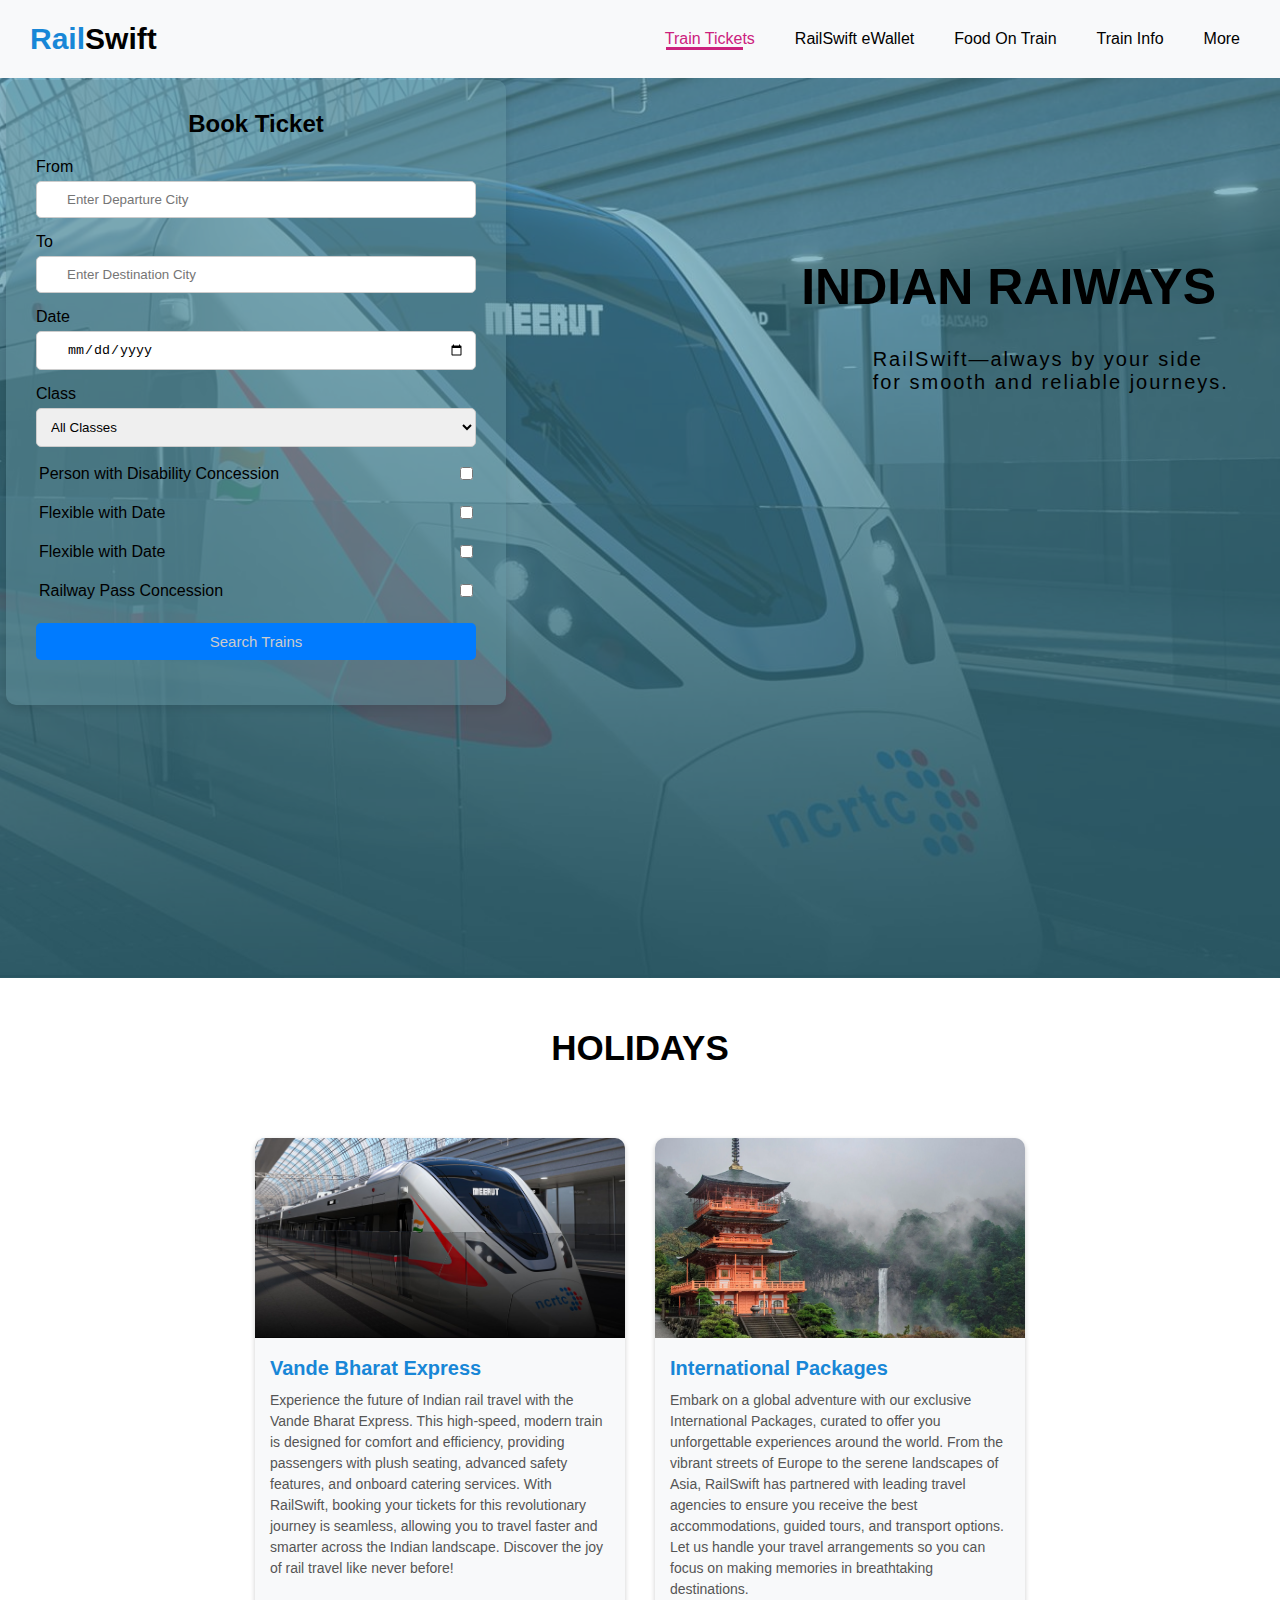
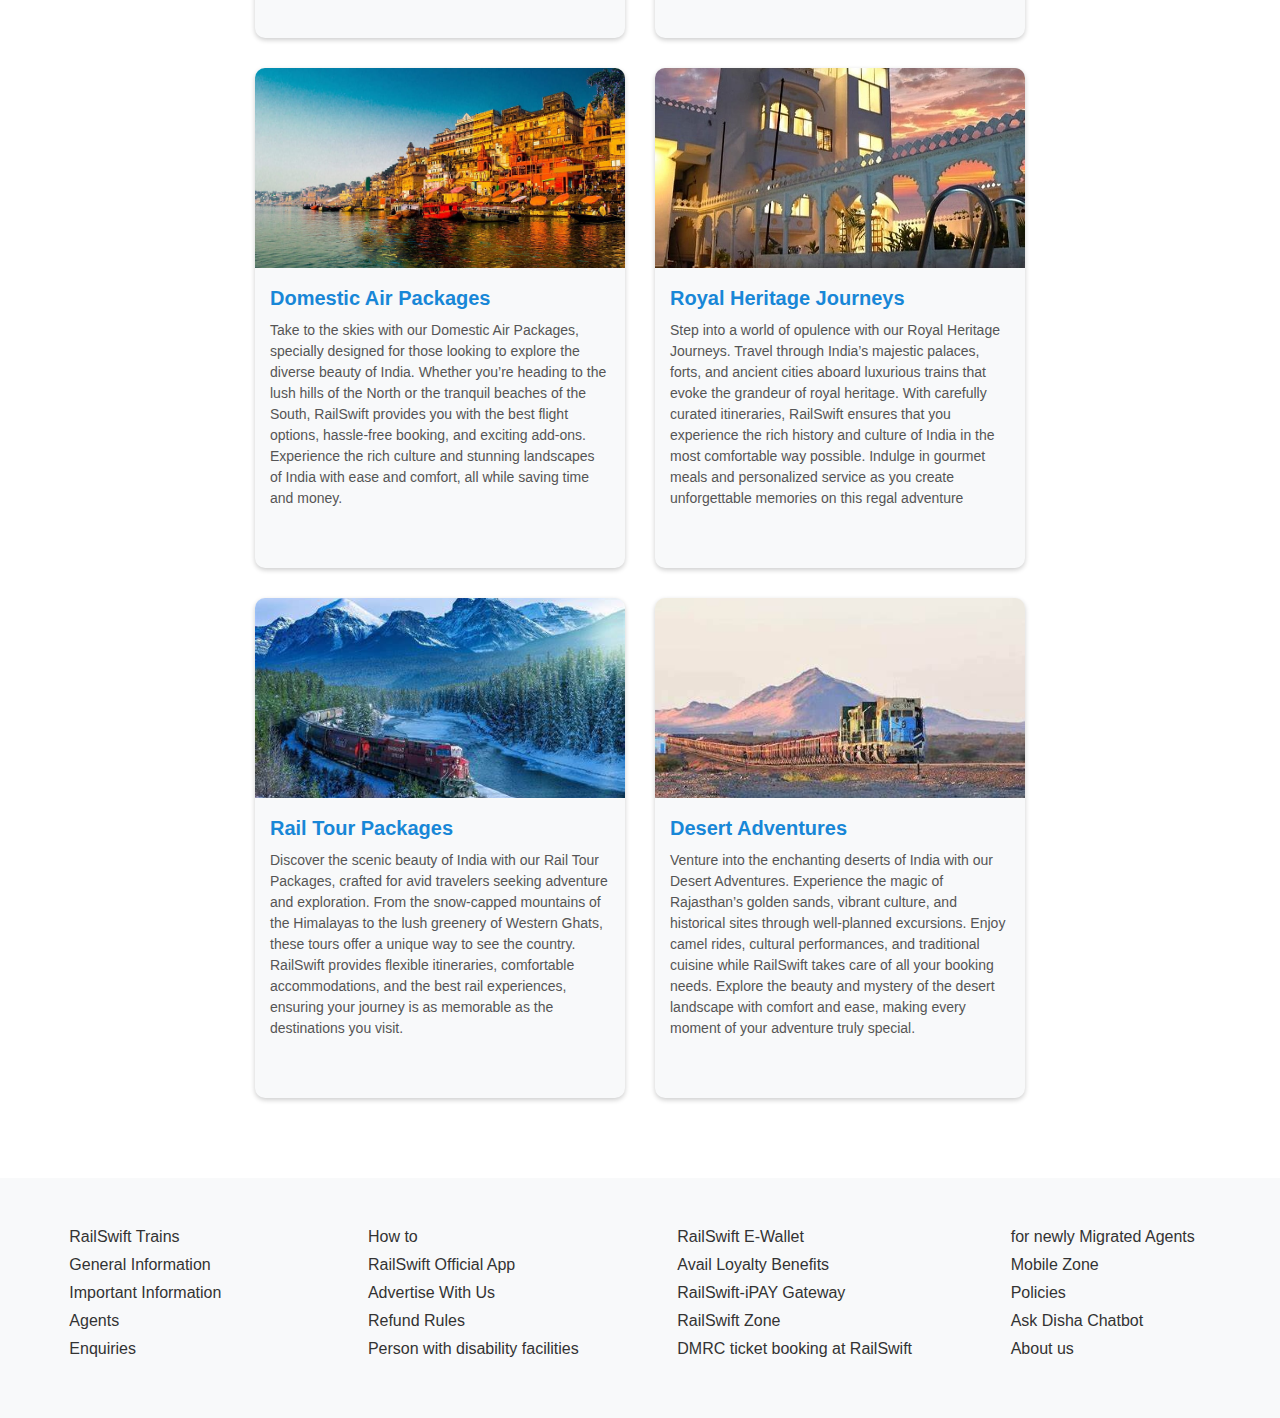
<file: index.html>
<!DOCTYPE html>
<html lang="en">
<head>
    <meta charset="UTF-8">
    <meta name="viewport" content="width=device-width, initial-scale=1.0">
    <title>Railway Reservation Booking Online</title>
    <link rel="stylesheet" href="style.css">
    <link rel="stylesheet" href="https://cdnjs.cloudflare.com/ajax/libs/font-awesome/6.6.0/css/all.min.css" integrity="sha512-Kc323vGBEqzTmouAECnVceyQqyqdsSiqLQISBL29aUW4U/M7pSPA/gEUZQqv1cwx4OnYxTxve5UMg5GT6L4JJg==" crossorigin="anonymous" referrerpolicy="no-referrer" />

</head>
<body>
    <header>
        <div class="left">
            <h1><span>Rail</span>Swift</h1>
        </div>
        <div class="right">
            <ul>
                <li class="active">Train Tickets</li>
                <li>RailSwift eWallet</li>
                <li>Food On Train</li>
                <li>Train Info</li>
                <li>More</li>
            </ul>
        </div>
    </header>

    <section id="main">
        <h1>INDIAN RAIWAYS</h1>
        <p>RailSwift—always by your side<br> for smooth and reliable journeys.</p>
       <div class="overlay"></div>

       <div class="booking-form">
        <h2>Book Ticket</h2>
        <form>
            <!-- From Location -->
            <div class="form-group">
                <label for="from">From</label>
                <div class="input-icon">

                    <input type="text" id="from" placeholder="Enter Departure City" required>
                </div>
            </div>
    
            <!-- To Location -->
            <div class="form-group">
                <label for="to">To</label>
                <div class="input-icon">
                  
                    <input type="text" id="to" placeholder="Enter Destination City" required>
                </div>
            </div>
    
            <!-- Date -->
            <div class="form-group">
                <label for="date">Date</label>
                <div class="input-icon">

                    <input type="date" id="date" required>
                </div>
            </div>
    
            <!-- Class Dropdown -->
            <div class="form-group">
                <label for="class">Class</label>
                <select id="class">
                    <option>All Classes</option>
                    <option>First Class</option>
                    <option>Second Class</option>
                    <option>Sleeper</option>
                    <option>AC</option>
                </select>
            </div>
    
            <!-- Concessions -->
            <div class="form-group checkboxes">
                <label>Person with Disability Concession<input type="checkbox"> </label>
                <label> Flexible with Date<input type="checkbox"></label>
                <label> Flexible with Date<input type="checkbox"> </label>
                <label>Railway Pass Concession<input type="checkbox"> </label>
            </div>
    
            <!-- Search Button -->
            <div class="form-group">
                <button type="submit" class="search-btn"><a href="./trainlist.html">Search Trains</a></button>
            </div>
        </form>
    </div>
    

         
       </div>
    </section>

    <section id="holidays">
        <h2>HOLIDAYS</h2>

        <div class="cards">

            <div class="card">
               <img src="./images/csm_zuege-indien-buehne_5e6aa79926.jpg">
                 <div class="text">
                    <h3>Vande Bharat Express</h3>
                    <p>Experience the future of Indian rail travel with the Vande Bharat Express.
                         This high-speed, modern train is designed for comfort and efficiency,
                          providing passengers with plush seating, advanced safety features, and
                           onboard catering services. With RailSwift, booking your tickets for 
                           this revolutionary journey is seamless, allowing you to travel faster
                            and smarter across the Indian landscape. Discover the joy of rail travel like never before!

                    </p>
                 </div>
            </div>

            <div class="card">
               <img src="./images/international.webp">
                 <div class="text">
                    <h3>International Packages</h3>
                    <p>Embark on a global adventure with our exclusive International Packages, curated to offer you unforgettable experiences around the world. From the vibrant streets of Europe to the serene landscapes of Asia, RailSwift has partnered with leading travel agencies to ensure you receive the best accommodations, guided tours, and transport options. Let us handle your travel arrangements so you can focus on making memories in breathtaking destinations.</p>
                 </div>
            </div>

            <div class="card">
               <img src="./images/desktop-wallpaper-varanasi-ghats-varanasi-ganga-ghat.jpg">
                 <div class="text">
                    <h3>Domestic Air Packages
                    </h3>
                    <p>Take to the skies with our Domestic Air Packages, specially designed for those looking to explore the diverse beauty of India. Whether you’re heading to the lush hills of the North or the tranquil beaches of the South, RailSwift provides you with the best flight options, hassle-free booking, and exciting add-ons. Experience the rich culture and stunning landscapes of India with ease and comfort, all while saving time and money.</p>
                 </div>
            </div>

            <div class="card">
               <img src="./images/royal-heritage-haveli.jpg">
                 <div class="text">
                    <h3>Royal Heritage Journeys</h3>
                    <p>Step into a world of opulence with our Royal Heritage Journeys. Travel through India’s majestic palaces, forts, and ancient cities aboard luxurious trains that evoke the grandeur of royal heritage. With carefully curated itineraries, RailSwift ensures that you experience the rich history and culture of India in the most comfortable way possible. Indulge in gourmet meals and personalized service as you create unforgettable memories on this regal adventure</p>
                 </div>
            </div>

            <div class="card">
               <img src="./images/mountain.jpg">
                 <div class="text">
                    <h3>Rail Tour Packages
                    </h3>
                    <p>Discover the scenic beauty of India with our Rail Tour Packages, crafted for avid travelers seeking adventure and exploration. From the snow-capped mountains of the Himalayas to the lush greenery of Western Ghats, these tours offer a unique way to see the country. RailSwift provides flexible itineraries, comfortable accommodations, and the best rail experiences, ensuring your journey is as memorable as the destinations you visit.

                    </p>
                 </div>
            </div>

            <div class="card">
               <img src="./images/desert.jpg">
                 <div class="text">
                    <h3>Desert Adventures
                    </h3>
                    <p>Venture into the enchanting deserts of India with our Desert Adventures. Experience the magic of Rajasthan’s golden sands, vibrant culture, and historical sites through well-planned excursions. Enjoy camel rides, cultural performances, and traditional cuisine while RailSwift takes care of all your booking needs. Explore the beauty and mystery of the desert landscape with comfort and ease, making every moment of your adventure truly special.






                    </p>
                 </div>
            </div>

        </div>

    </section>

    <footer>
        <div class="div">
            <ul>
                <li>RailSwift Trains</li>
                <li>General Information</li>
                <li>Important Information</li>
                <li>Agents</li>
                <li>Enquiries</li>
            </ul>
        </div>
        <div class="div">
            <ul>
                <li>How to</li>
                <li>RailSwift Official App</li>
                <li>Advertise With Us</li>
                <li>Refund Rules</li>
                <li>Person with disability facilities</li>
            </ul>
        </div>
        <div class="div">
            <ul>
                <li>RailSwift E-Wallet</li>
                <li>Avail Loyalty Benefits</li>
                <li>RailSwift-iPAY Gateway</li>
                <li>RailSwift Zone</li>
                <li>DMRC ticket booking at RailSwift</li>
            </ul>
        </div>
        <div class="div">
            <ul>
                <li>for newly Migrated Agents</li>
                <li>Mobile Zone</li>
                <li>Policies</li>
                <li>Ask Disha Chatbot</li>
                <li>About us</li>
            </ul>
        </div>
    </footer>
</body>
</html>
</file>
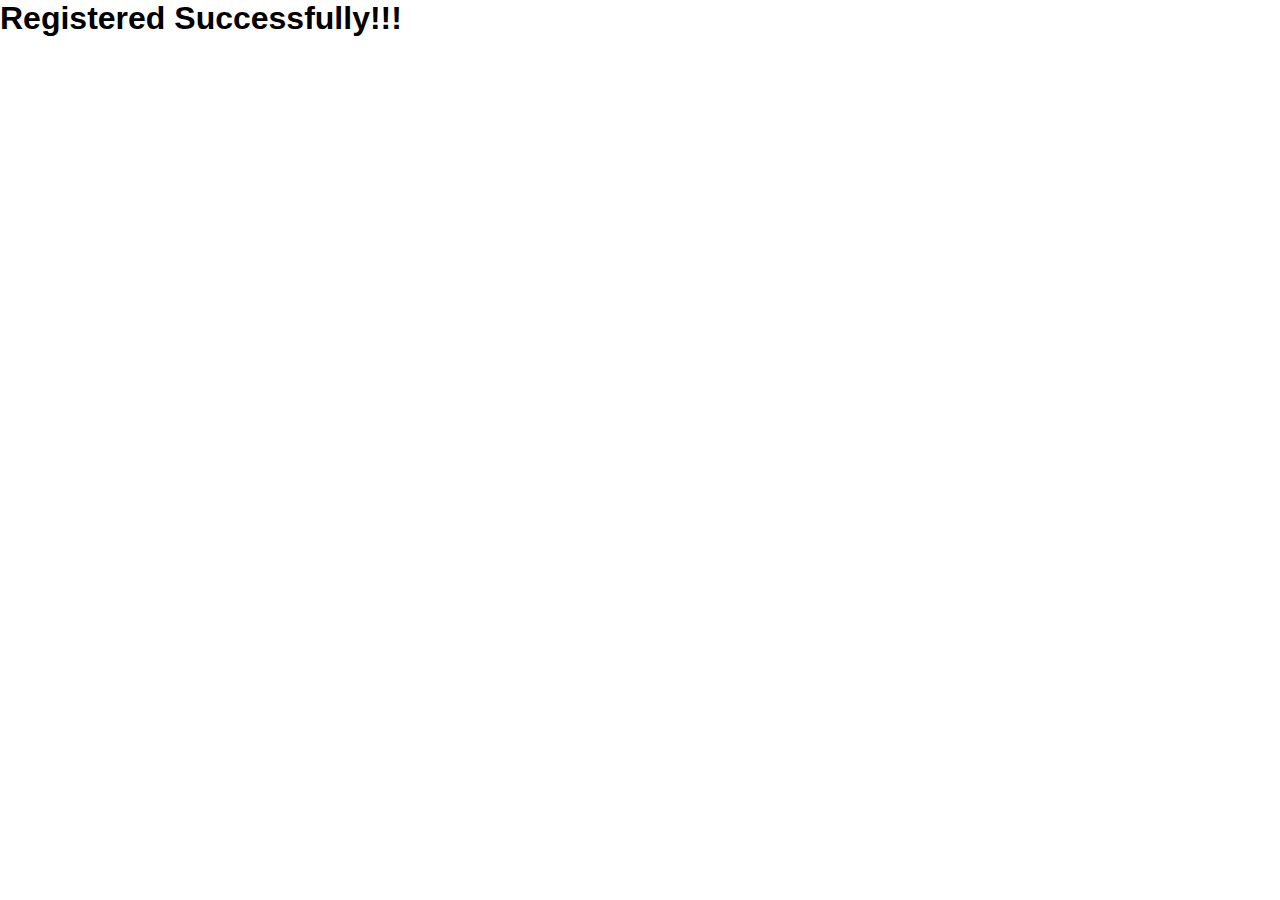
<file: confirmation.html>
<!DOCTYPE html>
<html lang="en">
<head>
    <meta charset="UTF-8">
    <meta name="viewport" content="width=device-width, initial-scale=1.0">
    <title>Conformation page</title>
    <link rel="stylesheet" href="style.css">
</head>
<body>
    <div class="regH">
        <div class="reg"> <h1>Registered Successfully!!!</h1></div>
    </div>

</body>
</html>
</file>
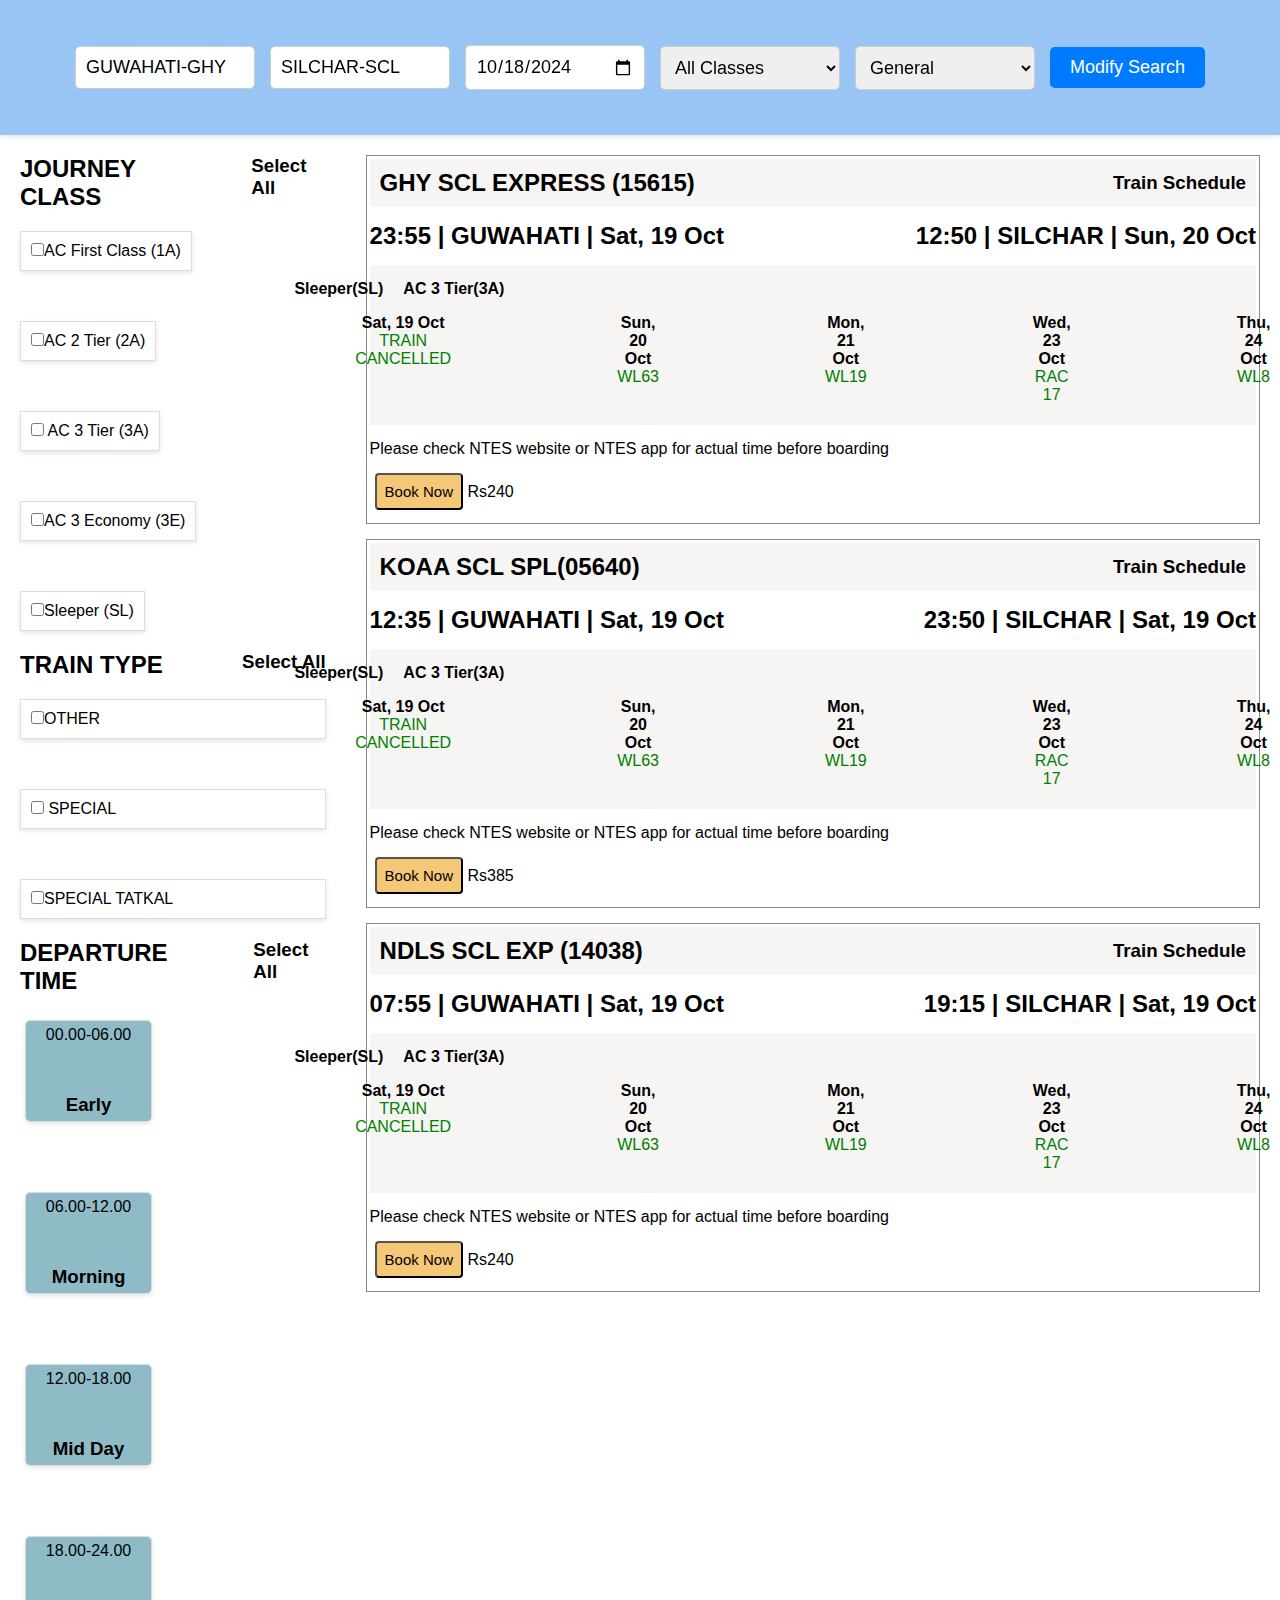
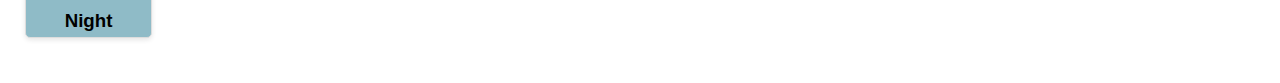
<file: trainlist.html>
<!DOCTYPE html>
<html lang="en">
<head>
    <meta charset="UTF-8">
    <meta name="viewport" content="width=device-width, initial-scale=1.0">
    <title>TrainList</title>
    <link rel="stylesheet" href="style.css">
    <link rel="stylesheet" href="https://cdnjs.cloudflare.com/ajax/libs/font-awesome/6.0.0-beta3/css/all.min.css" integrity="sha512-Fo3rlrZj/k7ujTnHq+2X2eGh+6mgZbJb8qQ5N4C+nhx1NYTTEVzwl7dFpgbl5pNq8WpPkaOeTtbwQ/s6bT9gA==" crossorigin="anonymous" referrerpolicy="no-referrer" />
</head>
<body>
    <header class="trainlist">
        <input type="text" value="GUWAHATI-GHY">
        <input type="text" value="SILCHAR-SCL">
        <input type="date" value="2024-10-18">
        <select>
            <option>All Classes</option>
            <option>First Class</option>
            <option>Second Class</option>
            <option>Sleeper</option>
            <option>AC</option>
        </select>
        <select>
            <option>General</option>
            <option>Ladies</option>
            <option>Senior Citizen</option>
            <option>Person with Disability</option>
            <option>Duty Pass</option>
        </select>
        <button><a href="Home.html">Modify Search</a></button>
    </header>

    <section id="trainSelect">

        <div class="leftbooking">

             <div class="first">
                 <div>
                     <h2>JOURNEY CLASS</h2>
                     <h3>Select All</h3>
                </div>
                <div class="checks">
                    <label><input type="checkbox">AC First Class (1A) </label>
                    <label> <input type="checkbox">AC 2 Tier (2A)</label>
                    <label> <input type="checkbox"> AC 3 Tier (3A) </label>
                    <label> <input type="checkbox">AC 3 Economy (3E) </label>
                    <label> <input type="checkbox">Sleeper (SL) </label>
                </div>
             </div>

             <div class="first">
                <div>
                    <h2>TRAIN TYPE</h2>
                    <h3>Select All</h3>
               </div>
               <div class="checks2">
                   <label><input type="checkbox">OTHER </label>
                   <label><input type="checkbox"> SPECIAL</label>
                   <label> <input type="checkbox">SPECIAL TATKAL  </label>
                   
               </div>
            </div>

            <div class="first">
                <div>
                    <h2>DEPARTURE TIME</h2>
                    <h3>Select All</h3>
               </div>
               <div class="time">
                   <div class="timing"><span>00.00-06.00</span>
                                        <h3>Early</h3>
                   </div>
                   <div class="timing"><span>06.00-12.00</span>
                                        <h3> Morning</h3>
                   </div>
                   <div class="timing"><span>12.00-18.00</span>
                                        <h3>Mid Day</h3>
                  </div>
                   <div class="timing"><span>18.00-24.00</span>
                                        <h3>Night</h3>
                  </div>
                   
               </div>

               
            </div>

        </div>
            
        <div class="rightbooking">

            <div class="train_details_divs">
                <div class="train_details">
     
                    <div class="one">
                        <h2>GHY SCL EXPRESS (15615)</h2>
                        <h3>Train Schedule</h3>
                    </div>
                    <div class="second">
                        <h2>23:55 | GUWAHATI | Sat, 19 Oct</h2>
                        <h2>12:50 | SILCHAR | Sun, 20 Oct</h2>
                    </div>
                    <div class="third">
                        <div class="third-one">
                            <div>
                                <h4>Sleeper(SL)</h4>
                                <h4>AC 3 Tier(3A)</h4>
                            </div>
                            <i class="fa-solid fa-xmark"></i>

                        </div>
                          <div class="third-two">
                            <div class="dates">
                                <h4>Sat, 19 Oct</h4>
                                <span>TRAIN CANCELLED</span>
                             </div>
                             <div class="dates">
                                <h4>Sun, 20 Oct</h4>
                                <span>WL63</span>
                             </div>
                             <div class="dates">
                                <h4>Mon, 21 Oct</h4>
                                <span>WL19</span>
                             </div>
                             <div class="dates">
                                <h4>Wed, 23 Oct</h4>
                                <span>RAC 17</span>
                             </div>
                             <div class="dates">
                                <h4>Thu, 24 Oct</h4>
                                <span>WL8</span>
                             </div>
                          </div>
                         
                    </div>
                   <p>Please check NTES website or NTES app for actual time before boarding</p> 
                    <div class="fourth">
                        <button class="bookNow">Book Now </button>
                        <span>Rs240</span>

                    </div>

                </div>
                <div class="train_details">
     
                    <div class="one">
                        <h2>KOAA SCL SPL(05640)</h2>
                        <h3>Train Schedule</h3>
                    </div>
                    <div class="second">
                        <h2>12:35 | GUWAHATI | Sat, 19 Oct</h2>
                        <h2>23:50 | SILCHAR | Sat, 19 Oct</h2>
                    </div>
                    <div class="third">
                        <div class="third-one">
                            <div>
                                <h4>Sleeper(SL)</h4>
                                <h4>AC 3 Tier(3A)</h4>
                            </div>
                            <i class="fa-solid fa-xmark"></i>

                        </div>
                          <div class="third-two">
                            <div class="dates">
                                <h4>Sat, 19 Oct</h4>
                                <span>TRAIN CANCELLED</span>
                             </div>
                             <div class="dates">
                                <h4>Sun, 20 Oct</h4>
                                <span>WL63</span>
                             </div>
                             <div class="dates">
                                <h4>Mon, 21 Oct</h4>
                                <span>WL19</span>
                             </div>
                             <div class="dates">
                                <h4>Wed, 23 Oct</h4>
                                <span>RAC 17</span>
                             </div>
                             <div class="dates">
                                <h4>Thu, 24 Oct</h4>
                                <span>WL8</span>
                             </div>
                          </div>
                         
                    </div>
                   <p>Please check NTES website or NTES app for actual time before boarding</p> 
                    <div class="fourth">
                        <button class="bookNow">Book Now </button>
                        <span>Rs385</span>

                    </div>

                </div>
                <div class="train_details">
     
                    <div class="one">
                        <h2>NDLS SCL EXP (14038)</h2>
                        <h3>Train Schedule</h3>
                    </div>
                    <div class="second">
                        <h2>07:55 | GUWAHATI | Sat, 19 Oct</h2>
                        <h2>19:15 | SILCHAR | Sat, 19 Oct</h2>
                    </div>
                    <div class="third">
                        <div class="third-one">
                            <div>
                                <h4>Sleeper(SL)</h4>
                                <h4>AC 3 Tier(3A)</h4>
                            </div>
                            <i class="fa-solid fa-xmark"></i>

                        </div>
                          <div class="third-two">
                            <div class="dates">
                                <h4>Sat, 19 Oct</h4>
                                <span>TRAIN CANCELLED</span>
                             </div>
                             <div class="dates">
                                <h4>Sun, 20 Oct</h4>
                                <span>WL63</span>
                             </div>
                             <div class="dates">
                                <h4>Mon, 21 Oct</h4>
                                <span>WL19</span>
                             </div>
                             <div class="dates">
                                <h4>Wed, 23 Oct</h4>
                                <span>RAC 17</span>
                             </div>
                             <div class="dates">
                                <h4>Thu, 24 Oct</h4>
                                <span>WL8</span>
                             </div>
                          </div>
                         
                    </div>
                   <p>Please check NTES website or NTES app for actual time before boarding</p> 
                    <div class="fourth">
                        <button class="bookNow">Book Now </button>
                        <span>Rs240</span>

                    </div>

                </div>

            </div>

        </div>

    </section>

    <div class="conformation">
        <h2>Confirmation</h2>
        <p>You searched trains for date 20 Oct 2024 but booking for 24 Oct 2024. Do you want to continue with the same?
        </p>
        <div class="conformationBtns">
            <button class="yes">Yes</button>
            <button class="No">No</button>
        </div>
    </div>
    <script src="./script.js"></script>
</body>
</html>
</file>
<file: style.css>
*{
    margin: 0;
    padding: 0;
    box-sizing: border-box;
}
body {
    font-family: Arial, sans-serif;
}

header {
    width: 100%;
    background-color: #f8f9fa;
    padding: 10px 20px;
    display: flex;
    justify-content: space-between;
    align-items: center;
    padding: 20px 30px;
    /* box-shadow: 0 2px 4px rgba(0, 0, 0, 0.1); */
    z-index:100;
}
header .left span{
    color:rgb(24, 135, 215);
}
header .left h1 {
    font-size: 30px;
    font-weight: bold;
}

header .right ul {
    list-style: none;
    display: flex;
    gap: 20px;
}

header .right ul li {
    position: relative;
    font-size: 16px;
    cursor: pointer;
    padding: 10px;
    transition: color 0.3s ease;
}

header .right ul li:hover {
    color: rgb(204, 34, 125);
}
.active{
    color: rgb(204, 34, 125);
}
.active::after{
    content: "";
    height:3px;
    width:70%;
    position: absolute;
    background-color: rgb(204, 34, 125); 
    top: 70%;
    left:10%;
}

#main{
    width: 100%;
    height:100vh;
    background-image: url("./images/csm_zuege-indien-buehne_5e6aa79926.jpg");
    background-size: cover;
    background-repeat: no-repeat;
    background-position: right;
    padding-top: 80px;
    position: relative;
   
}
.overlay {
    position: absolute;
    top: 0;
    left: 0;
    width: 100%;
    height: 100%;
   
    background-color: rgba(68, 142, 162, 0.6);  /*Semi-transparent overlay */
    z-index: 1; /* Ensure it's below the header */
}
#main h1{
    z-index: 10;
    position: absolute;
    top:20%;
    right: 5%;
    font-size: 50px;
    
}

#main  p{
    font-size: 20px;
    letter-spacing:2px ;
    top:30%;
    z-index: 10;
    position: absolute;
   
    right: 4%;
   
}

/*Booking Form */

.booking-form { 
    position: absolute;
    top:-12%;
    left: -30%;
    
    background-color: rgba(100, 147, 160, 0.5);
    padding: 30px;
    border-radius: 10px;
    width: 500px;
    height: auto;
    margin: 20px auto;
    box-shadow: 0 4px 8px rgba(0, 0, 0, 0.1);
    z-index: 10; /* Add this to ensure it's above the overlay */
    position: relative; /* Add relative position to take z-index effect */

}

.booking-form h2 {
    text-align: center;
    margin-bottom: 20px;
}

.form-group {
    margin-bottom: 15px;
}

.form-group label {
    display: block;
    margin-bottom: 5px;
}

.form-group input,
.form-group select {
    width: 100%;
    padding: 10px;
    border: 1px solid #ccc;
    border-radius: 5px;
    outline: none;
}

.form-group input:focus,
.form-group select:focus {
    border-color: #007bff;
}


.search-btn a{
    text-decoration: none;
    color: #ccc;
    font-size: 15px;
}


.input-icon input {
    padding-left: 30px; /* Add space for the icon */
}

/* .checkboxes label {
    display: block;
    margin-bottom: 5px;
} */
.checkboxes {
   
    display: flex;
    flex-direction: column;
    gap: 10px; /* Adds space between each checkbox row */
}
.checkboxes input{
    width: fit-content;
   
}
.checkboxes label {
    display: flex;
    align-items: center;
    justify-content: space-between; /* Ensures text starts next to checkbox */
    
    font-size: 16px; /* Adjust font size for better readability */
    padding: 3px; /* Adds a bit of padding to make the items feel more spaced */
    
    border-radius: 5px;
}

.form-group .search-btn {
    width: 100%;
    padding: 10px;
    background-color: #007bff;
    color: white;
    border: none;
    border-radius: 5px;
    cursor: pointer;
    transition: background-color 0.3s ease;
}

.form-group .search-btn:hover {
    background-color: #0056b3;
}

/* Holidays */

#holidays{
    margin-top:50px ;
}
#holidays h2{
    text-align: center;
    font-size: 35px;
}
.cards{
    margin-top: -10px;
    width: 100%;
    padding: 80px;
   
   
    display:flex;
    justify-content: center;
    flex-wrap: wrap;
    gap: 30px;
}
.card {
    background-color: #f8f9fa;/* White background for cards */
    border-radius: 10px; /* Rounded corners */
    box-shadow: 0 2px 5px rgba(0, 0, 0, 0.2); /* Soft shadow effect */
    overflow: hidden; /* Hide overflow for rounded corners */
    max-height: 500px;
    width:370px; /* Fixed width for each card, allowing for spacing */
    
    transition: transform 0.3s; /* Smooth transition for hover effect */
}

.card:hover {
    transform: translateY(-5px); /* Lift effect on hover */
}
.card img{
    width: 100%;
    height: 40%;
    object-fit: cover;
}


.text {
    padding: 15px; /* Padding inside text section */
}

.text h3 {
    font-size: 20px; /* Heading size */
    margin-bottom: 10px; /* Spacing below heading */
    color: rgb(24, 135, 215); /* Color for heading */
}

.text p {
    font-size: 14px; /* Paragraph size */
    color: #555; /* Dark grey color for text */
    line-height: 1.5; /* Spacing between lines */
}

/* footer */
footer {
    background-color: #f8f9fa; /* Light background for the footer */
    padding: 40px 20px; /* Padding for spacing */
    display: flex; /* Use flexbox for layout */
    justify-content: space-around; /* Space items evenly */
    flex-wrap: wrap; /* Allow items to wrap on smaller screens */
}

.div {
    
    min-width: 200px; /* Set a minimum width for better responsiveness */
    margin: 10px; /* Margin for spacing between columns */
}

footer ul {
    list-style: none; /* Remove default list styling */
    padding: 0; /* Remove padding */
}

footer ul li {
    margin-bottom: 10px; /* Space between list items */
    font-size: 16px; /* Font size for items */
    color: #333; /* Dark grey color for text */
    cursor: pointer; /* Pointer cursor for hover effect */
    transition: color 0.3s ease; /* Smooth transition for color change */
}

footer ul li:hover {
    color: rgb(24, 135, 215); /* Change color on hover */
}

/* trainlist.html */


.trainlist {
    width: 100%;
    height: 15vh; /* Set header height to 20% of the viewport height */
    display: flex;
    align-items: center;
    justify-content: center;
    gap: 15px;
    position: fixed;
    top: 0;
    background-color: #98c5f3;
    padding: 20px;
    box-shadow: 0 2px 4px rgba(0, 0, 0, 0.1); /* Adds shadow to the header */
}


.trainlist input, 
.trainlist select {
    font-size: 18px;
    padding: 10px;
    border: 1px solid #ccc;
    border-radius: 5px;
    outline: none;
}


.trainlist button {
    background-color: #007bff;
    color: white;
    padding: 10px 20px;
    font-size: 18px;
    border: none;
    border-radius: 5px;
    cursor: pointer;
    transition: background-color 0.3s ease;
}


.trainlist button:hover {
    background-color: #0056b3;
}


.trainlist button a {
    text-decoration: none;
    color: white;
}


.trainlist input[type="text"],
.trainlist input[type="date"],
.trainlist select {
    width: 180px;
}


.trainlist input[type="date"] {
    font-family: Arial, sans-serif;
}

/* Train selection section (below the header) */
#trainSelect {
    width: 100%;
    height: calc(100vh - 15vh); /* Deduct the height of the header (20vh) */
    margin-top: 15vh; /* Ensures the section is pushed down to avoid overlap */
    display: flex;
}


.leftbooking {
    width: 27%;
   
    padding: 20px;
}



.leftbooking .first {
    display: flex;
    width: 100%;
    height:auto;
    flex-direction: column;
    justify-content: center;
   
    

}
.leftbooking .first div{
    display: flex;
    justify-content: space-between;
    gap: 50px;
    
    margin-bottom: 20px;
}
.time{
    width: 100%;
    height: auto;
    
    padding: 5px;
    display: flex;
    gap: 5px;
    flex-wrap: wrap;
    
    
}
.checks{
    display: flex;
    flex-wrap: wrap;
}
.checks2{
    display: flex;
    flex-direction: column;
    justify-content: center;
    gap:10px;
}
.timing {
    display: flex;
    flex-direction: column;
    background-color: rgba(68, 142, 162, 0.6);
    width: 43%;
    height: auto; 
    justify-content: center;
    align-items: center;
    padding: 5px;
    border: 1px solid #ddd;
    box-shadow: 0 2px 5px rgba(0, 0, 0, 0.1);
    border-radius: 5px;
    margin-bottom: px;
}


 .checks label, .checks2 label {
    border: 1px solid #ddd; 
    box-shadow: 0 2px 5px rgba(0, 0, 0, 0.1); 
    padding: 10px; /* Add padding */
 
}

/* Right Booking */
.rightbooking {
    width: 73%;
    
    padding: 20px;
}
.train_details_divs{
    display: flex;
    flex-direction: column;
   
   
    gap:15px;
}
.train_details_divs .train_details{
    display: flex;
    flex-direction: column;
   
    gap:15px;
}
.train_details .one,.train_details .second,.train_details .third{
    display: flex;
    justify-content: space-between;
    align-items: center;
}
.train_details .one,.train_details .third{
  background-color: #f6f3f3ef;
  padding: 10px;
}
.train_details button{
    padding: 8px;
    font-size: 15px;
    border-radius: 4px;
    background-color: rgb(244, 200, 118);
    cursor: pointer;
    margin-bottom: 10px;
    margin-left: 5px;
}
.train_details button:hover{
    transform: translateY(-5%);
}
.train_details{
    border: 1px solid #8b8989;
    padding: 3px;
}
.third{
    display: flex;
    flex-direction: column;
}
.third .third-one,.third .third-two{
    display: flex;
    justify-content: space-between;
   gap:150px;
}
.third-one div{
    display: flex;
    gap:20px;
   
    margin-left: -94%;
    margin-block: 5px;
}
.third-two {
    display: flex;
    justify-content: space-between;
   
}

.third-two .dates {
    margin-block: 3px;
    
    padding: 8px;
    width: 18%; 
    
    text-align: center;
}
.dates span{
    color:green;
}

/*conformation */
.conformation{
    display: none;
    background-color: #f0f0f0;
   
    flex-direction: column;
    gap:8px;
    padding: 6px;
    width: 50%;
    height: auto;
    border-radius: 4px;
    position: absolute;
    top:50%;
    left:50%;
    transform: translate(-50%,-50%);
    
}
.conformation h2{
    background-color: #98c5f3;
    width: 100%;
    text-align: center;
    border-radius: 4px;
    padding: 4px;
    margin-bottom: 5px;
}
.conformationBtns {
    display: flex;
    justify-content: center;
    gap: 15px; /* Space between buttons */
    margin-top: 10px;
}

.conformationBtns button {
    padding: 8px 16px;
    font-size: 14px;
    border: none;
    border-radius: 4px;
    cursor: pointer;
    transition: background-color 0.3s ease, transform 0.3s ease;
}

/* Yes Button */
.conformationBtns .yes {
    background-color: #4caf50; /* Green */
    color: white;
}

.conformationBtns .yes:hover {
    background-color: #45a049; /* Darker Green */
    transform: scale(1.05); /* Slight zoom on hover */
}

/* No Button */
.conformationBtns .No {
    background-color: #f44336; /* Red */
    color: white;
}

.conformationBtns .No:hover {
    background-color: #d32f2f; /* Darker Red */
    transform: scale(1.05); /* Slight zoom on hover */
}
</file>
